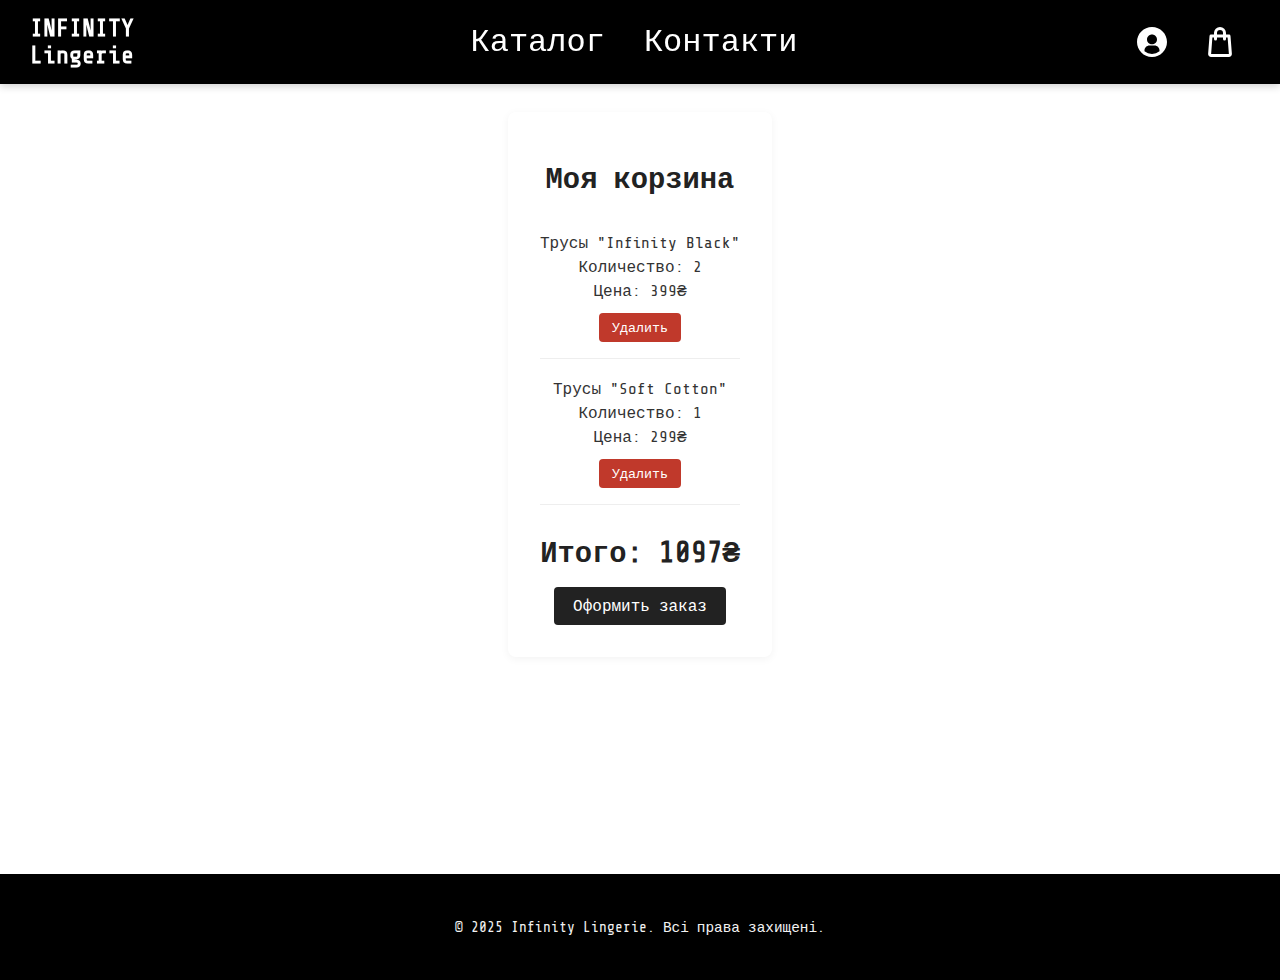
<file: pages/cart.html>
<!DOCTYPE html>
<html lang="en">
<head>
  <meta charset="UTF-8" />
  <meta name="viewport" content="width=device-width, initial-scale=1.0" />
  <title>Infinity Lingerie</title>
  <link rel="stylesheet" href="../style/style.css" />
  <script src="../script/script.js" defer></script>
  <link href="https://fonts.googleapis.com/css2?family=Share+Tech+Mono&display=swap" rel="stylesheet" />
  <link rel="icon" type="image/png" href="../images/logo.png" />
</head>
<body>
  <div class="page-wrapper">

    <!-- Навигация -->
    <div class="nav">
      <a href="../index.html" class="nav-logo">INFINITY<br>Lingerie</a>
      <div class="nav-links">
        <a href="products.html">Каталог</a>
        <a href="contact.html">Контакти</a>
      </div>
      <div class="nav-icons">
        <a class="nav-item" href="profile.html">
          <svg class="nav-icon profile-icon" xmlns="http://www.w3.org/2000/svg" viewBox="0 0 24 24">
            <path fill="currentColor" fill-rule="evenodd"
              d="M12 20a7.966 7.966 0 0 1-5.002-1.756v-.683c0-1.794 1.492-3.25 3.333-3.25h3.334c1.84 0 3.333 1.456 3.333 3.25v.683A7.966 7.966 0 0 1 12 20ZM2 12C2 6.477 6.477 2 12 2s10 4.477 10 10c0 5.5-4.44 9.963-9.932 10h-.138C6.438 21.962 2 17.5 2 12Zm10-5c-1.84 0-3.333 1.455-3.333 3.25S10.159 13.5 12 13.5c1.84 0 3.333-1.455 3.333-3.25S13.841 7 12 7Z"
              clip-rule="evenodd"/>
          </svg>
          <span class="slide-text">Профіль</span>
        </a>
        <a class="nav-item" href="cart.html">
          <svg class="nav-icon cart-icon" xmlns="http://www.w3.org/2000/svg" viewBox="0 0 24 24">
            <path stroke="currentColor" stroke-linecap="round" stroke-linejoin="round" stroke-width="2"
              d="M9 10V6a3 3 0 0 1 3-3v0a3 3 0 0 1 3 3v4m3-2 .917 11.923A1 1 0 0 1 17.92 21H6.08a1 1 0 0 1-.997-1.077L6 8h12Z"/>
          </svg>
          <span class="slide-text">Корзина</span>
        </a>
      </div>
    </div>

    <!-- Контент корзины -->
    <main class="cart-container">
      <h1>Моя корзина</h1>

      <section class="cart-items">
        <div class="cart-item">
          <p class="item-name">Трусы "Infinity Black"</p>
          <p class="item-quantity">Количество: 2</p>
          <p class="item-price">Цена: 399₴</p>
          <button class="remove-btn">Удалить</button>
        </div>

        <div class="cart-item">
          <p class="item-name">Трусы "Soft Cotton"</p>
          <p class="item-quantity">Количество: 1</p>
          <p class="item-price">Цена: 299₴</p>
          <button class="remove-btn">Удалить</button>
        </div>
      </section>

      <section class="cart-summary">
        <h2>Итого: 1097₴</h2>
        <button class="checkout-btn">Оформить заказ</button>
      </section>
    </main>

    <!-- Футер -->
    <footer class="footer">
      <p>&copy; 2025 Infinity Lingerie. Всі права захищені.</p>
    </footer>

  </div>
</body>
</html>
</file>
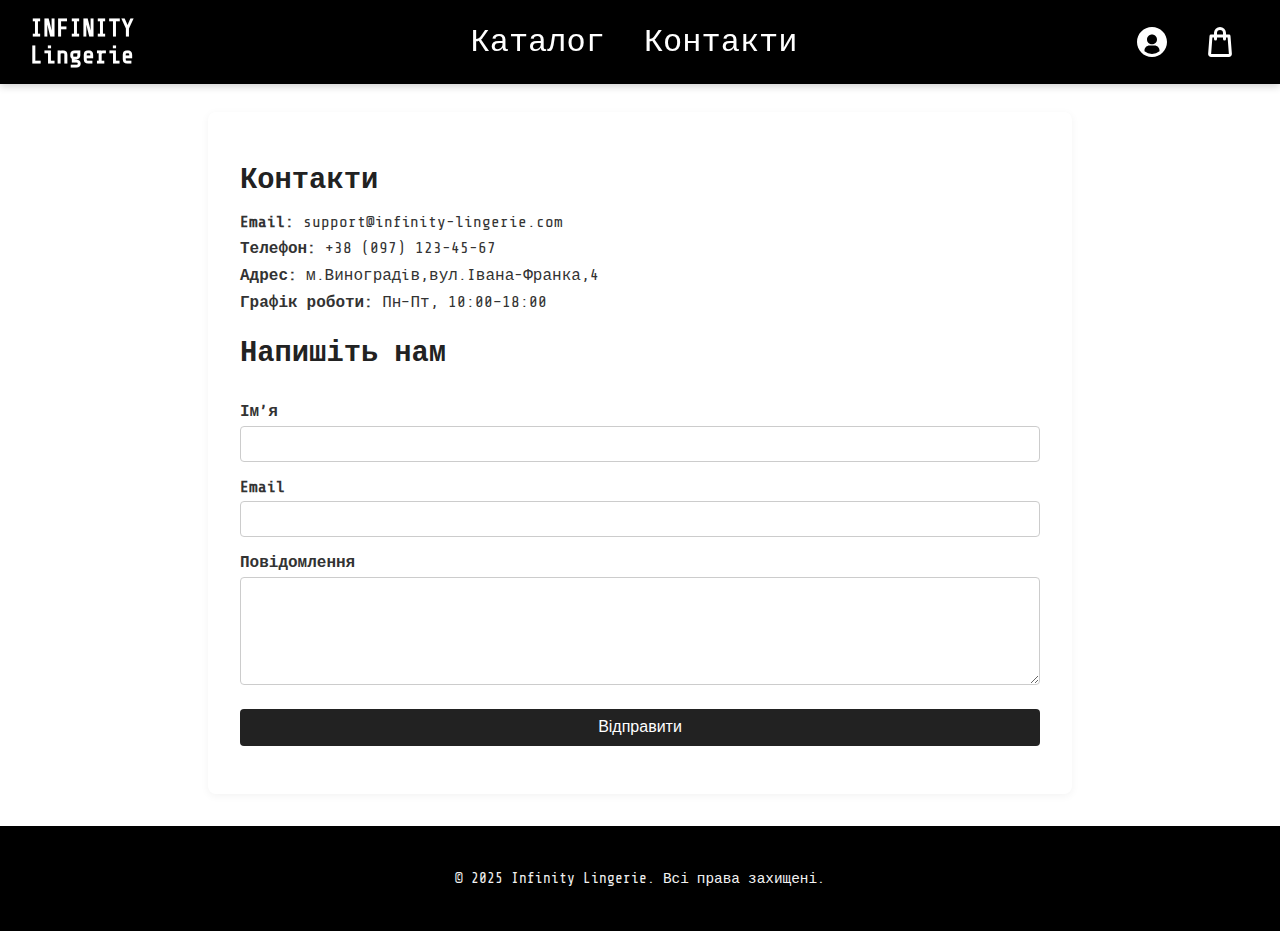
<file: pages/contact.html>
<!DOCTYPE html>
<html lang="en">
<head>
  <meta charset="UTF-8">
  <meta name="viewport" content="width=device-width, initial-scale=1.0">
  <link rel="stylesheet" href="../style/style.css">
  <script src="../script/script.js" defer></script>
  <link href="https://fonts.googleapis.com/css2?family=Share+Tech+Mono&display=swap" rel="stylesheet">
  
  <link rel="icon" type="image/png" href="../images/logo.png">
  <title>Infinity Lingerie</title>
</head>
<body>
<div class="nav">
  <a href="../index.html" class="nav-logo">INFINITY<br>Lingerie</a>

  <div class="nav-links">
    <a href="products.html">Каталог</a>
    <a href="contact.html">Контакти</a>
  </div>

<div class="nav-icons">
  <a class="nav-item" href="profile.html">
    <svg class="nav-icon profile-icon" xmlns="http://www.w3.org/2000/svg" viewBox="0 0 24 24">
      <path fill="currentColor" fill-rule="evenodd"
            d="M12 20a7.966 7.966 0 0 1-5.002-1.756v-.683c0-1.794 1.492-3.25 3.333-3.25h3.334c1.84 0 3.333 1.456 3.333 3.25v.683A7.966 7.966 0 0 1 12 20ZM2 12C2 6.477 6.477 2 12 2s10 4.477 10 10c0 5.5-4.44 9.963-9.932 10h-.138C6.438 21.962 2 17.5 2 12Zm10-5c-1.84 0-3.333 1.455-3.333 3.25S10.159 13.5 12 13.5c1.84 0 3.333-1.455 3.333-3.25S13.841 7 12 7Z"
            clip-rule="evenodd"/>
    </svg>
    <span class="slide-text">Профіль</span>
  </a>
  <a class="nav-item" href="cart.html">
    <svg class="nav-icon cart-icon" xmlns="http://www.w3.org/2000/svg" viewBox="0 0 24 24">
      <path stroke="currentColor" stroke-linecap="round" stroke-linejoin="round" stroke-width="2"
            d="M9 10V6a3 3 0 0 1 3-3v0a3 3 0 0 1 3 3v4m3-2 .917 11.923A1 1 0 0 1 17.92 21H6.08a1 1 0 0 1-.997-1.077L6 8h12Z"/>
    </svg>
    <span class="slide-text">Корзина</span>
  </a>
</div>
</div>

<main class="contact-container">
  <h1>Контакти</h1>

  <section class="contact-info">
    <p><strong>Email:</strong> support@infinity-lingerie.com</p>
    <p><strong>Телефон:</strong> +38 (097) 123-45-67</p>
    <p><strong>Адрес:</strong> м.Виноградiв,вул.Iвана-Франка,4</p>
    <p><strong>Графік роботи:</strong> Пн–Пт, 10:00–18:00</p>
  </section>
<div id="popupMessage" class="popup-message"></div>

  <section class="contact-form">
    <h2>Напишіть нам</h2>
    <form id="contactForm">
  <label for="name">Ім’я</label>
  <input type="text" id="name" name="name" required>

  <label for="email">Email</label>
  <input type="email" id="email" name="email" required>

  <label for="message">Повідомлення</label>
  <textarea id="message" name="message" rows="5" required></textarea>

  <button type="submit">Відправити</button>
</form>

<p id="formMessage" class="form-message"></p>

  </section>
</main>
<footer class="footer">
  <p>&copy; 2025 Infinity Lingerie. Всі права захищені.</p>
</footer>
</body>

</html>
</file>
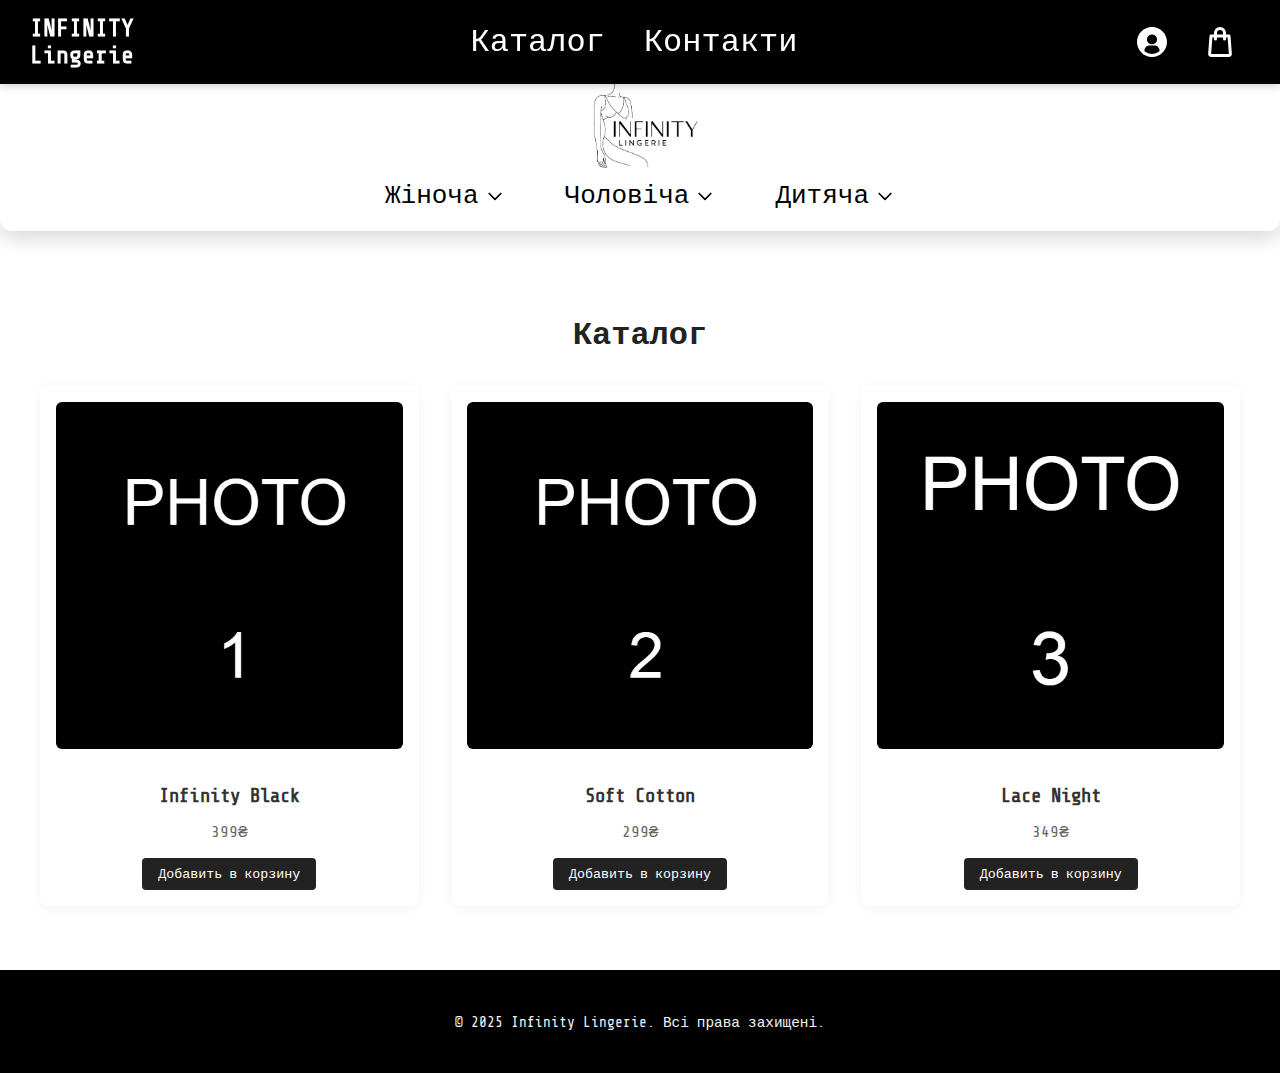
<file: pages/products.html>
<!DOCTYPE html>
<html lang="en">
<head>
  <meta charset="UTF-8">
  <meta name="viewport" content="width=device-width, initial-scale=1.0">
  <link rel="stylesheet" href="../style/style.css">
  <script src="../script/script.js" defer></script>
  <link href="https://fonts.googleapis.com/css2?family=Share+Tech+Mono&display=swap" rel="stylesheet">
  
  <link rel="icon" type="image/png" href="../images/logo.png">
  <title>Infinity Lingerie</title>
</head>
<body>
<div class="nav">
  <a href="../index.html" class="nav-logo">INFINITY<br>Lingerie</a>

  <div class="nav-links">
    <a href="products.html">Каталог</a>
    <a href="contact.html">Контакти</a>
  </div>

<div class="nav-icons">
  <a class="nav-item" href="profile.html">
    <svg class="nav-icon profile-icon" xmlns="http://www.w3.org/2000/svg" viewBox="0 0 24 24">
      <path fill="currentColor" fill-rule="evenodd"
            d="M12 20a7.966 7.966 0 0 1-5.002-1.756v-.683c0-1.794 1.492-3.25 3.333-3.25h3.334c1.84 0 3.333 1.456 3.333 3.25v.683A7.966 7.966 0 0 1 12 20ZM2 12C2 6.477 6.477 2 12 2s10 4.477 10 10c0 5.5-4.44 9.963-9.932 10h-.138C6.438 21.962 2 17.5 2 12Zm10-5c-1.84 0-3.333 1.455-3.333 3.25S10.159 13.5 12 13.5c1.84 0 3.333-1.455 3.333-3.25S13.841 7 12 7Z"
            clip-rule="evenodd"/>
    </svg>
    <span class="slide-text">Профіль</span>
  </a>
  <a class="nav-item" href="cart.html">
    <svg class="nav-icon cart-icon" xmlns="http://www.w3.org/2000/svg" viewBox="0 0 24 24">
      <path stroke="currentColor" stroke-linecap="round" stroke-linejoin="round" stroke-width="2"
            d="M9 10V6a3 3 0 0 1 3-3v0a3 3 0 0 1 3 3v4m3-2 .917 11.923A1 1 0 0 1 17.92 21H6.08a1 1 0 0 1-.997-1.077L6 8h12Z"/>
    </svg>
    <span class="slide-text">Корзина</span>
  </a>
</div>
</div>
<div class="subnav">
  <div class="subnav-logo">
    <img src="../images/logo.png" alt="Логотип" />
  </div>

<div class="subnav-content">
  <div class="category-label">
    <span>
      Жіноча
      <svg class="arrow-icon" xmlns="http://www.w3.org/2000/svg" width="24" height="24" fill="none"
        viewBox="0 0 24 24" aria-hidden="true">
        <path stroke="currentColor" stroke-linecap="round" stroke-linejoin="round" stroke-width="2"
              d="m19 9-7 7-7-7"/>
      </svg>
  </span>

    <span>
      Чоловіча
      <svg class="arrow-icon" xmlns="http://www.w3.org/2000/svg" width="24" height="24" fill="none"
        viewBox="0 0 24 24" aria-hidden="true">
        <path stroke="currentColor" stroke-linecap="round" stroke-linejoin="round" stroke-width="2"
              d="m19 9-7 7-7-7"/>
      </svg>
    </span>

    <span>
      Дитяча
      <svg class="arrow-icon" xmlns="http://www.w3.org/2000/svg" width="24" height="24" fill="none"
          viewBox="0 0 24 24" aria-hidden="true">
        <path stroke="currentColor" stroke-linecap="round" stroke-linejoin="round" stroke-width="2"
              d="m19 9-7 7-7-7"/>
      </svg>
    </span>
  </div>
</div>
</div>
<main class="catalog-container">
  <h1>Каталог</h1>

  <section class="product-grid">
    <div class="product-card">
      <img src="../images/PHOTO1.png" alt="Infinity Black" class="product-image">
      <h2 class="product-title">Infinity Black</h2>
      <p class="product-price">399₴</p>
      <button class="product-btn">Добавить в корзину</button>
    </div>

    <div class="product-card">
      <img src="../images/PHOTO2.jpg" alt="Soft Cotton" class="product-image">
      <h2 class="product-title">Soft Cotton</h2>
      <p class="product-price">299₴</p>
      <button class="product-btn">Добавить в корзину</button>
    </div>

    <div class="product-card">
      <img src="../images/PHOTO3.png" alt="Lace Night" class="product-image">
      <h2 class="product-title">Lace Night</h2>
      <p class="product-price">349₴</p>
      <button class="product-btn">Добавить в корзину</button>
    </div>
  </section>
</main>

<footer class="footer">
  <p>&copy; 2025 Infinity Lingerie. Всі права захищені.</p>
</footer>
</body>

</html>
</file>
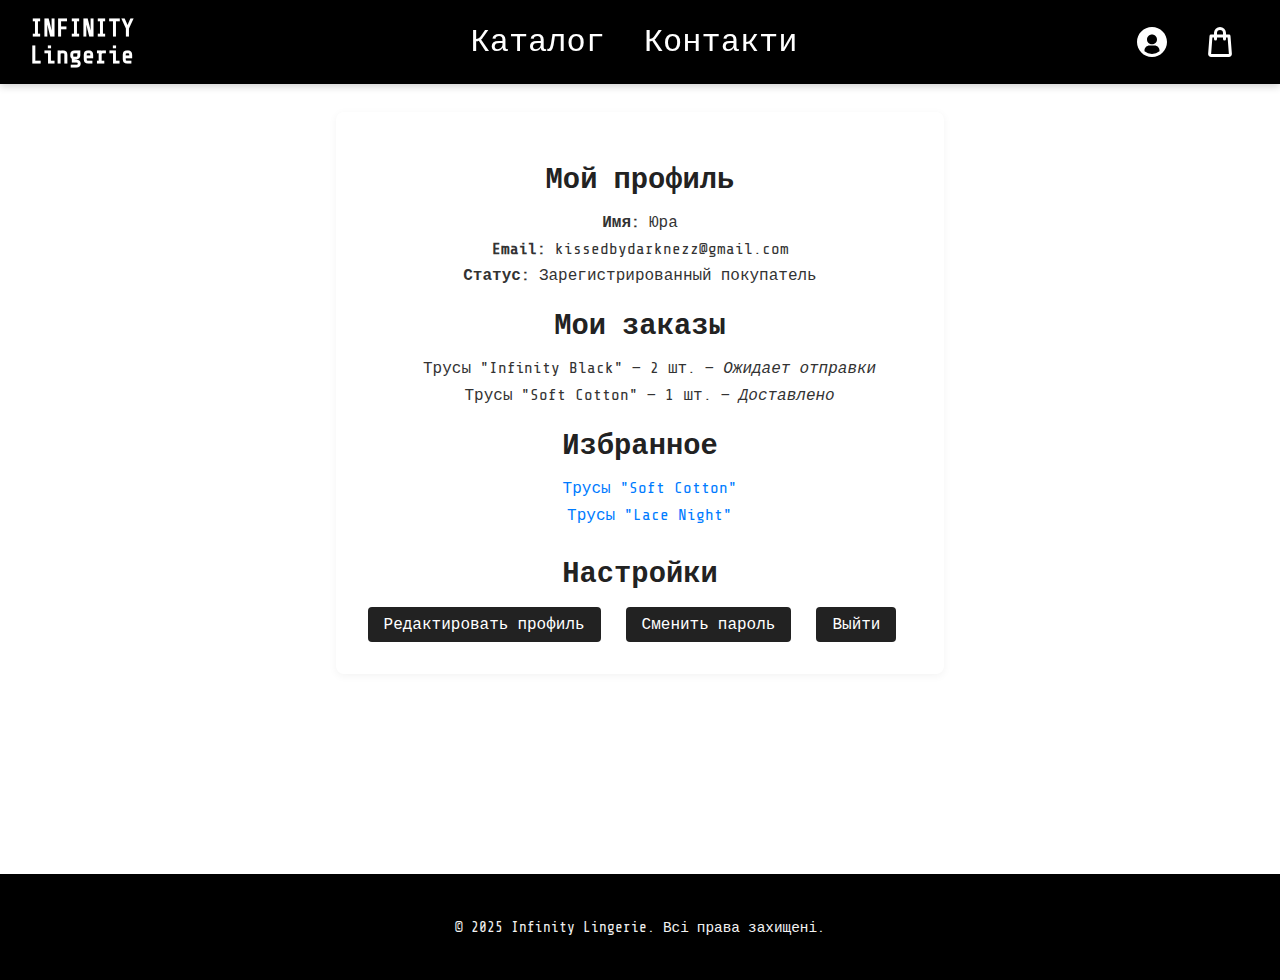
<file: pages/profile.html>
<!DOCTYPE html>
<html lang="en">
<head>
  <meta charset="UTF-8" />
  <meta name="viewport" content="width=device-width, initial-scale=1.0" />
  <title>Infinity Lingerie</title>
  <link rel="stylesheet" href="../style/style.css" />
  <script src="../script/script.js" defer></script>
  <link href="https://fonts.googleapis.com/css2?family=Share+Tech+Mono&display=swap" rel="stylesheet" />
  <link rel="icon" type="image/png" href="../images/logo.png" />
</head>
<body>
  <div class="page-wrapper">
    
    <!-- Навигация -->
    <div class="nav">
      <a href="../index.html" class="nav-logo">INFINITY<br>Lingerie</a>
      <div class="nav-links">
        <a href="products.html">Каталог</a>
        <a href="contact.html">Контакти</a>
      </div>
      <div class="nav-icons">
        <a class="nav-item" href="profile.html">
          <svg class="nav-icon profile-icon" xmlns="http://www.w3.org/2000/svg" viewBox="0 0 24 24">
            <path fill="currentColor" fill-rule="evenodd"
              d="M12 20a7.966 7.966 0 0 1-5.002-1.756v-.683c0-1.794 1.492-3.25 3.333-3.25h3.334c1.84 0 3.333 1.456 3.333 3.25v.683A7.966 7.966 0 0 1 12 20ZM2 12C2 6.477 6.477 2 12 2s10 4.477 10 10c0 5.5-4.44 9.963-9.932 10h-.138C6.438 21.962 2 17.5 2 12Zm10-5c-1.84 0-3.333 1.455-3.333 3.25S10.159 13.5 12 13.5c1.84 0 3.333-1.455 3.333-3.25S13.841 7 12 7Z"
              clip-rule="evenodd"/>
          </svg>
          <span class="slide-text">Профіль</span>
        </a>
        <a class="nav-item" href="cart.html">
          <svg class="nav-icon cart-icon" xmlns="http://www.w3.org/2000/svg" viewBox="0 0 24 24">
            <path stroke="currentColor" stroke-linecap="round" stroke-linejoin="round" stroke-width="2"
              d="M9 10V6a3 3 0 0 1 3-3v0a3 3 0 0 1 3 3v4m3-2 .917 11.923A1 1 0 0 1 17.92 21H6.08a1 1 0 0 1-.997-1.077L6 8h12Z"/>
          </svg>
          <span class="slide-text">Корзина</span>
        </a>
      </div>
    </div>

    <!-- Контент профиля -->
    <main class="profile-container">
      <h1>Мой профиль</h1>

      <section class="profile-info">
        <p><strong>Имя:</strong> Юра</p>
        <p><strong>Email:</strong> kissedbydarknezz@gmail.com</p>
        <p><strong>Статус:</strong> Зарегистрированный покупатель</p>
      </section>

      <section class="profile-orders">
        <h2>Мои заказы</h2>
        <ul>
          <li>Трусы "Infinity Black" — 2 шт. — <em>Ожидает отправки</em></li>
          <li>Трусы "Soft Cotton" — 1 шт. — <em>Доставлено</em></li>
        </ul>
      </section>

      <section class="profile-favorites">
        <h2>Избранное</h2>
        <ul>
          <li><a href="/pages/products.html#soft-cotton">Трусы "Soft Cotton"</a></li>
          <li><a href="/pages/products.html#lace-night">Трусы "Lace Night"</a></li>
        </ul>
      </section>

      <section class="profile-settings">
        <h2>Настройки</h2>
        <button>Редактировать профиль</button>
        <button>Сменить пароль</button>
        <button>Выйти</button>
      </section>
    </main>

    <!-- Футер -->
    <footer class="footer">
      <p>&copy; 2025 Infinity Lingerie. Всі права захищені.</p>
    </footer>

  </div>
</body>
</html>
</file>
<file: style/style.css>
* {
  user-select: none;
  -webkit-user-select: none; /* Safari */
  -moz-user-select: none;    /* Firefox */
  -ms-user-select: none;     /* IE/Edge */
}

/* === Base === */
body {
  font-family: 'Share Tech Mono', monospace;
  margin: 0;
  padding: 0;
  box-sizing: border-box;
  background-color: #ffffff;
  color: #ffffff;
  padding-top: 80px; /* или точно измерь высоту .nav */
  
}
body::-webkit-scrollbar {
  width: 8px;
}

body::-webkit-scrollbar-track {
  background: #000;
}

body::-webkit-scrollbar-thumb {
  background-color: #444;
  border-radius: 4px;
}


/* === Navbar === */
.nav {
  position: fixed;
  top: 0;
  left: 0;
  width: 100%;
  display: flex;
  justify-content: space-between;
  align-items: center;
  background-color: #000;
  padding: 15px 30px;
  color: white;
  z-index: 1000;
  box-shadow: 0 2px 8px rgba(0, 0, 0, 0.2);
  box-sizing: border-box;
}


/* === Logo === */
.nav-logo {
  font-size: 24px;
  font-weight: bold;
  text-decoration: none;
  color: white;
}

/* === Links === */
.nav-links a {
  margin: 0 15px;
  text-decoration: none;
  color: white;
  font-size: 32px;
  z-index: 1;
}

/* === Icon Group === */
.nav-icons {
  display: flex;
  gap: 20px;
  align-items: center;
}

/* === Icon Item === */
.nav-item {
  display: flex;
  align-items: center;
  overflow: hidden;
  width: 48px;
  transition: width 0.3s ease;
  cursor: pointer;
  text-decoration: none;
  color: white;
}

.nav-item:hover {
  width: 140px;
}

/* === SVG Icon === */
.nav-icon {
  width: 36px;
  height: 36px;
  transition: transform 0.3s ease;
  color: white;
  flex-shrink: 0;
}

.nav-item:hover .nav-icon {
  transform: translateY(-2px);
}

/* === Slide Text === */
.slide-text {
  margin-left: 10px;
  opacity: 0;
  transform: translateX(-15px);
  transition: transform 0.3s ease, opacity 0.3s ease;
  font-size: 20px;
  white-space: nowrap;
  color: white;
}

.nav-item:hover .slide-text {
  opacity: 1;
  transform: translateX(0);
}

/* === Subnav Block === */
.subnav {
  background-color: #ffffff;
  padding: 20px 30px;
  box-shadow: 0 8px 20px rgba(0, 0, 0, 0.15);
  border-radius: 0 0 12px 12px;
  position: relative;
  z-index: 1;
}

.subnav-content {
  display: flex;
  flex-wrap: wrap;
  justify-content: center;
  gap: 140px;
  font-size: 26px;
  color: #000;
}

/* === Focus Reset === */
.nav-item:focus,
.nav-item:active {
  outline: none;
  text-decoration: none;
  color: white;
}
/* === Image Container === */
.subnav-logo {
  display: flex;
  justify-content: center;
  align-items: center;
  height: 60px; /* фиксированная высота */
  margin-bottom: 20px;
  z-index: -1;
}

.subnav-logo img {
  max-height: 170px;
  max-width: 200px;
  object-fit: contain;
  z-index: -1;
}
.category-label {
  display: flex;
  gap: 60px;
  font-size: 26px;
  color: #000;
  align-items: center;
}

.category-label span {
  display: inline-flex;
  align-items: center;
  gap: 6px;
  cursor: pointer;
}

.arrow-icon {
  width: 20px;
  height: 20px;
  stroke: currentColor;
  transition: transform 0.3s ease;
}

.category-label span:hover .arrow-icon {
  transform: rotate(180deg); /* эффект раскрытия */
}
.dropdown-menu {
    display: none;
    position: absolute;
    top: 100%;
    left: 0;
    background: #fff;
    border: 1px solid #ccc;
    padding: 0.5rem;
    z-index: 100;
  }

  .dropdown-menu.show {
    display: block;
  }

  .arrow-icon {
    transition: transform 0.3s ease;
  }

  .category-label.open .arrow-icon {
    transform: rotate(180deg);
  }
  .profile-container {
  max-width: 800px;
  margin: 2rem auto;
  padding: 2rem;
  background-color: #fff;
  border-radius: 8px;
  box-shadow: 0 2px 8px rgba(0, 0, 0, 0.05);
  font-family: 'Share Tech Mono', monospace;
  color: #333;
  text-align: center;
}

.profile-container h1,
.profile-container h2 {
  margin-bottom: 1rem;
  font-size: 1.8rem;
  color: #222;
}

.profile-info p {
  margin: 0.5rem 0;
  font-size: 1rem;
}

.profile-orders ul,
.profile-favorites ul {
  list-style: none;
  padding-left: 0;
  margin: 0;
}

.profile-orders li,
.profile-favorites li {
  margin: 0.5rem 0;
  padding-left: 1.2rem;
  position: relative;
}

.profile-settings {
  margin-top: 2rem;
}

.profile-settings button {
  margin-right: 1rem;
  padding: 0.5rem 1rem;
  font-family: inherit;
  font-size: 1rem;
  background-color: #222;
  color: #fff;
  border: none;
  border-radius: 4px;
  cursor: pointer;
  transition: background 0.3s ease;
}

.profile-settings button:hover {
  background-color: #444;
}
.profile-favorites a {
  text-decoration: none;
  color: #007BFF;
}
.profile-favorites a:hover {
  color:palevioletred;
  transition: color 0.4s;
  opacity: 0.8;
}
.cart-container {
  max-width: 800px;
  margin: 2rem auto;
  padding: 2rem;
  background-color: #fff;
  border-radius: 8px;
  box-shadow: 0 2px 8px rgba(0, 0, 0, 0.05);
  font-family: 'Share Tech Mono', monospace;
  color: #333;
  text-align: center;
}

.cart-container h1,
.cart-summary h2 {
  margin-bottom: 1rem;
  font-size: 1.8rem;
  color: #222;
}

.cart-items {
  margin-bottom: 2rem;
}

.cart-item {
  border-bottom: 1px solid #eee;
  padding: 1rem 0;
}

.cart-item p {
  margin: 0.3rem 0;
  font-size: 1rem;
}

.remove-btn {
  margin-top: 0.5rem;
  padding: 0.4rem 0.8rem;
  background-color: #c0392b;
  color: #fff;
  border: none;
  border-radius: 4px;
  cursor: pointer;
  font-family: inherit;
  transition: background 0.3s ease;
}

.remove-btn:hover {
  background-color: #e74c3c;
}

.checkout-btn {
  padding: 0.6rem 1.2rem;
  background-color: #222;
  color: #fff;
  border: none;
  border-radius: 4px;
  font-size: 1rem;
  cursor: pointer;
  font-family: inherit;
  transition: background 0.3s ease;
}

.checkout-btn:hover {
  background-color: #444;
}
.catalog-container {
  max-width: 1200px;
  margin: 2rem auto;
  padding: 2rem;
  font-family: 'Share Tech Mono', monospace;
  color: #333;
}

.catalog-container h1 {
  text-align: center;
  margin-bottom: 2rem;
  font-size: 2rem;
  color: #222;
}

.product-grid {
  display: grid;
  grid-template-columns: repeat(auto-fit, minmax(250px, 1fr));
  gap: 2rem;
}

.product-card {
  background-color: #fff;
  border-radius: 8px;
  box-shadow: 0 2px 8px rgba(0, 0, 0, 0.05);
  padding: 1rem;
  text-align: center;
  transition: transform 0.3s ease;
}

.product-card:hover {
  transform: translateY(-5px);
}

.product-image {
  width: 100%;
  height: auto;
  border-radius: 6px;
  margin-bottom: 1rem;
}

.product-title {
  font-size: 1.2rem;
  margin-bottom: 0.5rem;
}

.product-price {
  font-size: 1rem;
  margin-bottom: 1rem;
  color: #666;
}

.product-btn {
  padding: 0.5rem 1rem;
  background-color: #222;
  color: #fff;
  border: none;
  border-radius: 4px;
  font-family: inherit;
  cursor: pointer;
  transition: background 0.3s ease;
}

.product-btn:hover {
  background-color: #444;
}
.catalog-container {
  max-width: 1200px;
  margin: 2rem auto;
  padding: 2rem;
  font-family: 'Share Tech Mono', monospace;
  color: #333;
}

.catalog-container h1 {
  text-align: center;
  margin-bottom: 2rem;
  font-size: 2rem;
  color: #222;
}

.product-grid {
  display: grid;
  grid-template-columns: repeat(auto-fit, minmax(250px, 1fr));
  gap: 2rem;
}

.product-card {
  background-color: #fff;
  border-radius: 8px;
  box-shadow: 0 2px 8px rgba(0, 0, 0, 0.05);
  padding: 1rem;
  text-align: center;
  transition: transform 0.3s ease;
}

.product-card:hover {
  transform: translateY(-5px);
}

.product-image {
  width: 100%;
  height: auto;
  border-radius: 6px;
  margin-bottom: 1rem;
}

.product-title {
  font-size: 1.2rem;
  margin-bottom: 0.5rem;
}

.product-price {
  font-size: 1rem;
  margin-bottom: 1rem;
  color: #666;
}

.product-btn {
  padding: 0.5rem 1rem;
  background-color: #222;
  color: #fff;
  border: none;
  border-radius: 4px;
  font-family: inherit;
  cursor: pointer;
  transition: background 0.3s ease;
}

.product-btn:hover {
  background-color: #444;
}
.contact-container {
  max-width: 800px;
  margin: 2rem auto;
  padding: 2rem;
  background-color: #fff;
  border-radius: 8px;
  box-shadow: 0 2px 8px rgba(0, 0, 0, 0.05);
  font-family: 'Share Tech Mono', monospace;
  color: #333;
}

.contact-container h1,
.contact-container h2 {
  margin-bottom: 1rem;
  font-size: 1.8rem;
  color: #222;
}

.contact-info p {
  margin: 0.5rem 0;
  font-size: 1rem;
}

.contact-form form {
  display: flex;
  flex-direction: column;
}

.contact-form label {
  margin-top: 1rem;
  margin-bottom: 0.3rem;
  font-weight: bold;
}

.contact-form input,
.contact-form textarea {
  padding: 0.5rem;
  font-family: inherit;
  font-size: 1rem;
  border: 1px solid #ccc;
  border-radius: 4px;
}

.contact-form button {
  margin-top: 1.5rem;
  padding: 0.6rem 1.2rem;
  background-color: #222;
  color: #fff;
  border: none;
  border-radius: 4px;
  font-size: 1rem;
  cursor: pointer;
  transition: background 0.3s ease;
}

.contact-form button:hover {
  background-color: #444;
}
.popup-message {
  position: fixed;
  bottom: 30px;
  right: 30px;
  background-color: #222;
  color: #fff;
  padding: 1rem 1.5rem;
  border-radius: 8px;
  font-family: 'Share Tech Mono', monospace;
  font-size: 1rem;
  box-shadow: 0 4px 12px rgba(0, 0, 0, 0.2);
  opacity: 0;
  transform: translateY(20px);
  transition: opacity 0.4s ease, transform 0.4s ease;
  z-index: 1000;
  pointer-events: none;
}

.popup-message.show {
  opacity: 1;
  transform: translateY(0);
}
/* Hero Section */
.hero {
  position: relative;
  padding: 140px 30px 100px;
  text-align: center;
  color: #f2f2f2;
  background: linear-gradient(to right, rgba(0,0,0,0.85), rgba(73, 16, 16, 0.85)),
              url('../images/hero-bg.jpg') center/cover no-repeat;
  animation: fadeInHero 1s ease-in;
}

.hero h1 {
  font-size: 3rem;
  margin-bottom: 1rem;
  text-shadow: 0 2px 8px rgba(0,0,0,0.6);
  animation: slideUp 0.8s ease forwards;
}

.hero p {
  font-size: 1.3rem;
  margin-bottom: 2rem;
  color: #ddd;
  animation: slideUp 1s ease forwards;
}

.hero-btn {
  padding: 0.9rem 1.8rem;
  background-color: #ff7f08;
  color: white;
  border: none;
  border-radius: 6px;
  text-decoration: none;
  font-size: 1rem;
  box-shadow: 0 4px 12px rgba(0,0,0,0.2);
  transition: background 0.3s ease, transform 0.3s ease;
  animation: pulse 2s infinite;
}

.hero-btn:hover {
  background-color: #ffc72c;
  transform: scale(1.05);
}

/* Анимации */
@keyframes fadeInHero {
  from { opacity: 0; }
  to { opacity: 1; }
}

@keyframes slideUp {
  from { opacity: 0; transform: translateY(30px); }
  to { opacity: 1; transform: translateY(0); }
}

@keyframes pulse {
  0% { transform: scale(1); }
  50% { transform: scale(1.05); }
  100% { transform: scale(1); }
}

/* Preview Catalog */
.preview-catalog {
  padding: 60px 30px;
  text-align: center;
  
}

.preview-catalog h2 {
  font-size: 2rem;
  margin-bottom: 2rem;
   color:#000;
}

.product-grid {
  display: grid;
  grid-template-columns: repeat(auto-fit, minmax(220px, 1fr));
  gap: 2rem;
}

.product-card {
  background-color: white;
  border-radius: 8px;
  padding: 1rem;
  box-shadow: 0 2px 12px rgba(0, 0, 0, 0.05);
  transition: transform 0.3s ease;
}

.product-card img {
  width: 100%;
  border-radius: 6px;
  margin-bottom: 1rem;
}

.product-card h3 {
  font-size: 1.2rem;
  margin-bottom: 0.5rem;
   color:#000;
}

.product-card p {
  font-size: 1rem;
  color: #666;
  
}

.product-card:hover {
  transform: translateY(-5px);
}

/* Benefits */
.benefits {
  padding: 60px 30px;
  background-color: #ffffff;
  text-align: center;
}

.benefits h2 {
  font-size: 2rem;
  margin-bottom: 1.5rem;
  color:#000;
}

.benefits ul {
  list-style: none;
  padding: 0;
  font-size: 1.1rem;
   color:#000;
}

.benefits li {
  margin: 0.8rem 0;
   color:#000;
}

/* Footer */
.footer {
  margin-top: auto;
  background-color: #000;
  color: #f2f2f2;
  text-align: center;
  padding: 30px;
  font-size: 0.9rem;
}
.fade-in {
  animation: fadeInPage 0.6s ease-in;
}

@keyframes fadeInPage {
  from { opacity: 0; transform: translateY(20px); }
  to { opacity: 1; transform: translateY(0); }
}
.fade-out {
  animation: fadeOutPage 0.4s ease-out forwards;
}

@keyframes fadeOutPage {
  from { opacity: 1; transform: translateY(0); }
  to { opacity: 0; transform: translateY(20px); }
}
html, body {
  height: 100%;
  margin: 0;
}

.page-wrapper {
  display: flex;
  flex-direction: column;
  min-height: 100vh;
}

.footer {
  margin-top: auto;
  background-color: #000;
  color: #f2f2f2;
  text-align: center;
  padding: 30px;
  font-size: 0.9rem;
}
</file>
